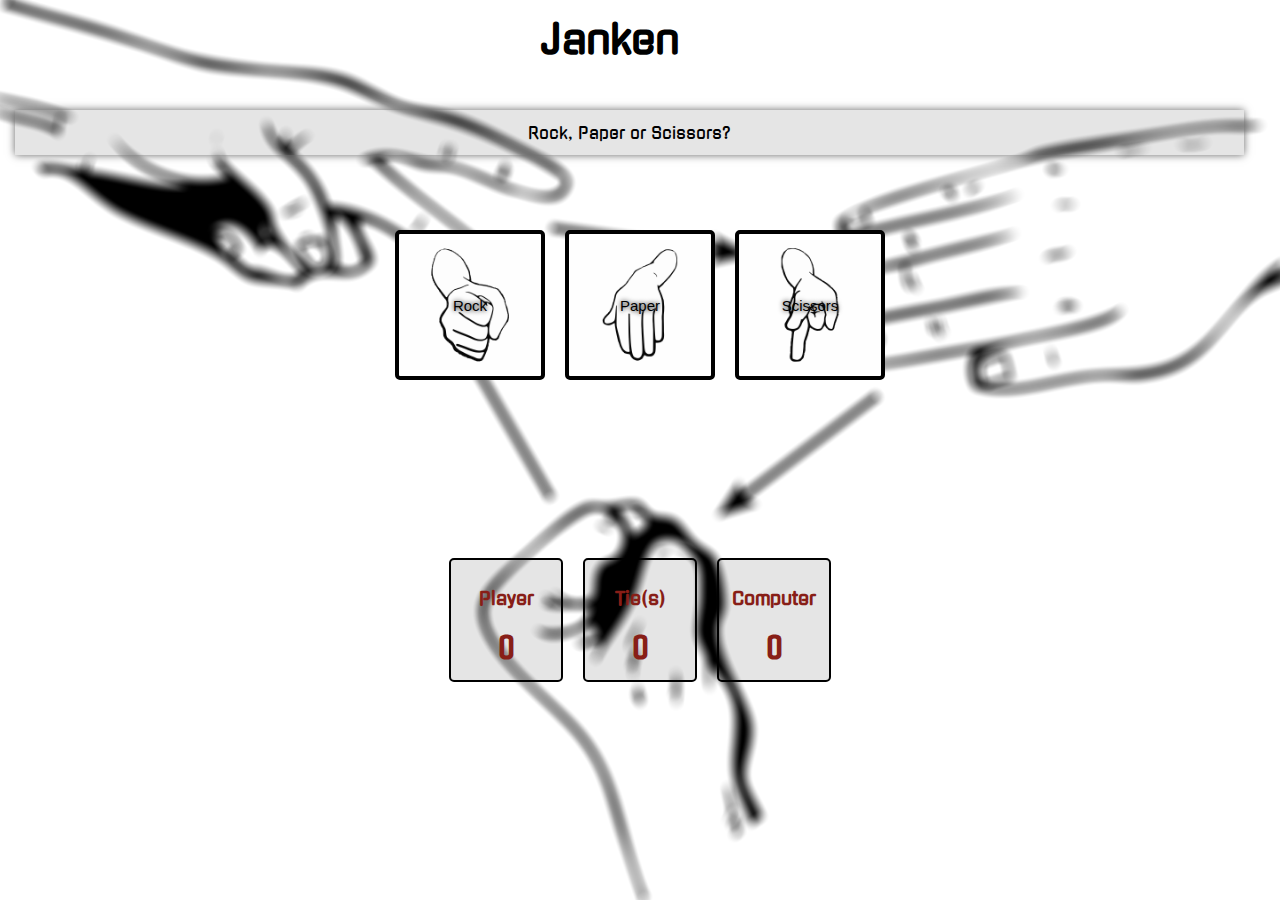
<file: ui_version/index.html>
<!DOCTYPE html>
<html lang="en">
  <head>
    <title>Janken P</title>
    <link rel="stylesheet" href="style.css">
    <link href="https://fonts.googleapis.com/css?family=Gugi" rel="stylesheet">
  </head>

  <body>
    <div class="background-image">
    <div class="content">
      <div class="title">
        <h1 class="header">Janken</h1>
      </div>

      <div class="body">
        <div class="miniTitle">
          <p id="description"> Rock, Paper or Scissors? </p>
        </div>

        <div class="btn">
          <button id="rock">Rock</button>
          <button id="paper">Paper</button>
          <button id="scissors">Scissors</button>
        </div>

        <div id="scores">
          <div class="player">
            <h3>Player</h3>
            <!-- <span id="p1">0</span> -->
            <h1 id="p1">0<h1>
          </div>

          <div class="tie">
          <h3>Tie(s)</h3>
          <h1 id="tie1">0<h1>
          </div>

          <div class="computer">
            <h3>Computer</h3>
            <h1 id="comp">0<h1>
          </div>
        </div>
      </div>
    </div>
    </div>


  <script src="script.js"></script>
  </body>
</html>
</file>
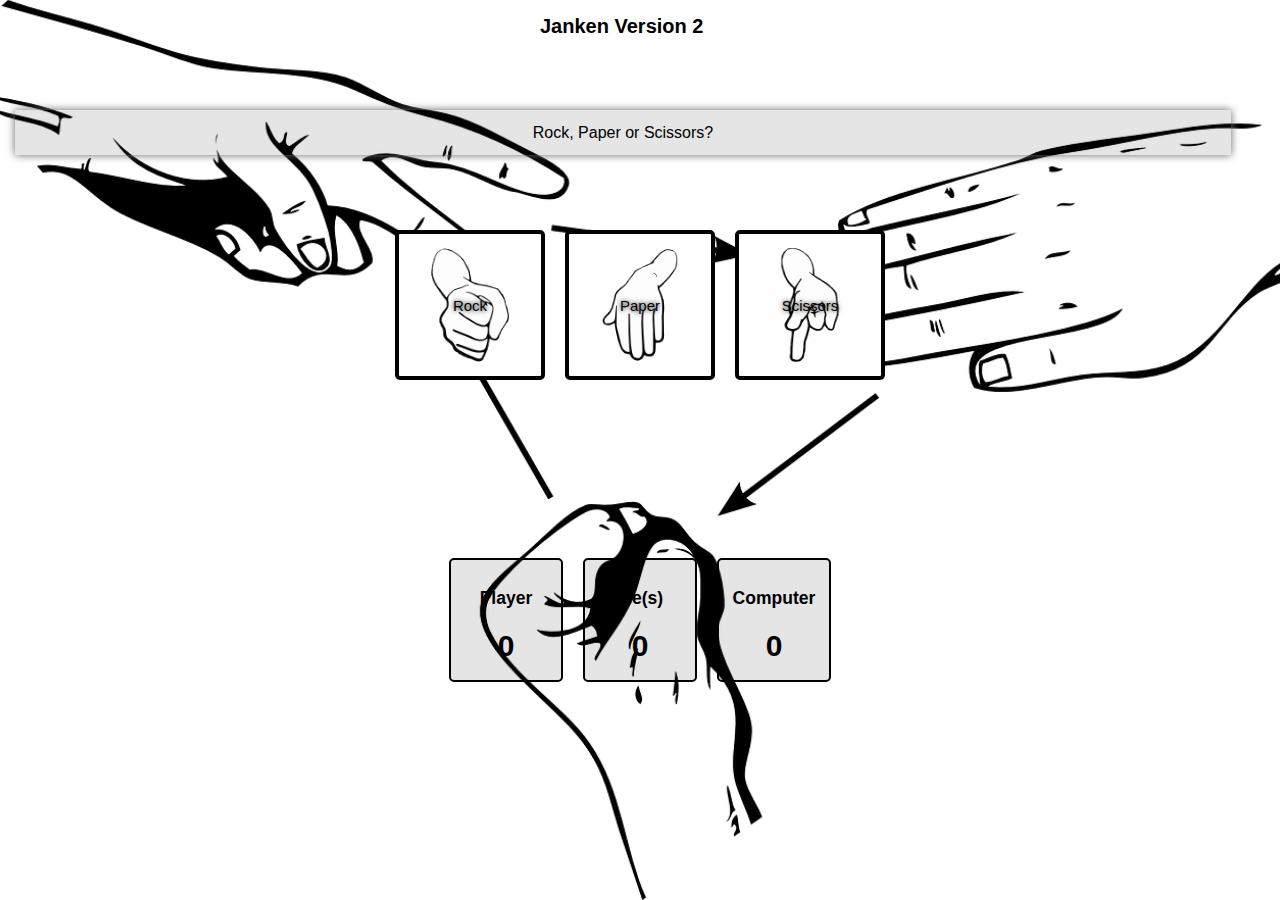
<file: ver 2/index.html>
<!DOCTYPE html>
<html lang="en">
  <head>
    <title>Janken P</title>
    <link rel="stylesheet" href="style.css">
  </head>

  <body>
    <div class="title">
      <h1 class="header">Janken Version 2</h1>
    </div>

    <div class="body">
      <div class="miniTitle">
        <p> Rock, Paper or Scissors? </p>
      </div>

      <div class="btn">
        <button id="rock">Rock</button>
        <button id="paper">Paper</button>
        <button id="scissors">Scissors</button>
      </div>

      <div id="scores">
        <div class="player">
          <h3>Player</h3>
          <!-- <span id="p1">0</span> -->
          <h1 id="p1">0<h1>
        </div>

        <div class="tie">
        <h3>Tie(s)</h3>
        <h1 id="tie1">0<h1>
        </div>

        <div class="computer">
          <h3>Computer</h3>
          <h1 id="comp">0<h1>
        </div>
      </div>
    </div>





  <script src="script.js"></script>
  </body>
</html>
</file>
<file: ui_version/style.css>
html {
  font-size: 10px;
  background: url("images/rpsB.png") no-repeat center center fixed;
  background-size: cover;

  }

  /*.background-image {
  content: "";
  position: fixed;
  left: 0;
  right: 0;
  z-index -1;

  display: block;
  background-image: url("images/rps.png");
  width: 1200px;
  height: 800px;
  filter: blur(5px);

}

.content {
  position: fixed;
  left: 0;
  right: 0;
  z-index: 99;
  margin-left: 20px;
  margin-right: 20px;
} */

body,html {
  margin: 0;
  padding: 0;
  font-family: 'Gugi',cursive;
  /* backdrop-filter: blur(5px;); */
}

.header {
  width: 200px;
  height: 80px;
  margin: 15px auto;
  font-size: 40px;
}

.miniTitle {
  display: flex;
  width: 96%;
  height: 45px;
  background: #fff;
  box-shadow:0 0 8px #666;
  -moz-box-shadow: 0 0 8px #666;
  -webkit-box-shadow: 0 0 8px #666;
  margin: 15px;
  /* float: right; */
  font-size: 16px;
  background: rgba(0,0,0,0.1);
}

.miniTitle p {
  display: flex;
  flex: 1;
  align-items: center;
  justify-content: center;
}

#scores {
  display: flex;
  flex: 1;
  min-height: 40vh;
  align-items: center;
  justify-content: center;
  color: #881e17;
}

.btn {
  display: flex;
  flex: 1;
  min-height: 30vh;
  align-items: center;
  justify-content: center;
}

.player, .tie, .computer {
  border: .2rem solid black;
  border-radius: .5rem;
  margin: 1rem;
  padding: 1rem .5rem;
  width: 100px;
  height: 100px;
  text-align: center;
  /* color: white */
  background: rgba(0,0,0,0.1);
  font-size: 15px;

}

#rock {
  border: .4rem solid black;
  border-radius: .5rem;
  margin: 1rem;
  font-size: 1.5rem;
  padding: 1rem .5rem;
  transition: all .07s ease;
  width: 150px;
  height: 150px;
  text-align: center;
  /* color: white; */
  /* background: rgba(0,0,0,0.4); */
  background: url("images/rock.png") no-repeat center;
  background-size: 100%;
  text-shadow: 0 0 .5rem black;
}

#paper {
  border: .4rem solid black;
  border-radius: .5rem;
  margin: 1rem;
  font-size: 1.5rem;
  padding: 1rem .5rem;
  transition: all .07s ease;
  width: 150px;
  height: 150px;
  text-align: center;
  /* color: white; */
  /* background: rgba(0,0,0,0.4); */
  background: url("images/paper.png") no-repeat center;
  background-size: 100%;
  text-shadow: 0 0 .5rem black;
}

#scissors {
  border: .4rem solid black;
  border-radius: .5rem;
  margin: 1rem;
  font-size: 1.5rem;
  padding: 1rem .5rem;
  transition: all .07s ease;
  width: 150px;
  height: 150px;
  text-align: center;
  /* color: white; */
  /* background: rgba(0,0,0,0.4); */
  background: url("images/scissors.png") no-repeat center;
  background-size: 100%;
  text-shadow: 0 0 .5rem black;
}

.played {
  transform: scale(1.1);
  border-color: #fc600;
  box-shadow: 0 0 1rem #ffc600;
}
</file>
<file: ver 2/style.css>
html {
  font-size: 10px;
  background: url("rps.png") no-repeat center center fixed;
  background-size: cover;
}

body,html {
  margin: 0;
  padding: 0;
  font-family: sans-serif;
}

.header {
  width: 200px;
  height: 80px;
  margin: 15px auto;
}

.miniTitle {
  display: flex;
  width: 95%;
  height: 45px;
  background: #fff;
  box-shadow:0 0 8px #666;
  -moz-box-shadow: 0 0 8px #666;
  -webkit-box-shadow: 0 0 8px #666;
  margin: 15px;
  /* float: right; */
  font-size: 16px;
  background: rgba(0,0,0,0.1);
}

.miniTitle p {
  display: flex;
  flex: 1;
  align-items: center;
  justify-content: center;
}

#scores {
  display: flex;
  flex: 1;
  min-height: 40vh;
  align-items: center;
  justify-content: center;
}

.btn {
  display: flex;
  flex: 1;
  min-height: 30vh;
  align-items: center;
  justify-content: center;
}

.player, .tie, .computer {
  border: .2rem solid black;
  border-radius: .5rem;
  margin: 1rem;
  padding: 1rem .5rem;
  width: 100px;
  height: 100px;
  text-align: center;
  /* color: white */
  background: rgba(0,0,0,0.1);
  font-size: 15px;

}

#rock {
  border: .4rem solid black;
  border-radius: .5rem;
  margin: 1rem;
  font-size: 1.5rem;
  padding: 1rem .5rem;
  transition: all .07s ease;
  width: 150px;
  height: 150px;
  text-align: center;
  /* color: white; */
  /* background: rgba(0,0,0,0.4); */
  background: url(rock.png) no-repeat center;
  background-size: 100%;
  text-shadow: 0 0 .5rem black;
}

#paper {
  border: .4rem solid black;
  border-radius: .5rem;
  margin: 1rem;
  font-size: 1.5rem;
  padding: 1rem .5rem;
  transition: all .07s ease;
  width: 150px;
  height: 150px;
  text-align: center;
  /* color: white; */
  /* background: rgba(0,0,0,0.4); */
  background: url(paper.png) no-repeat center;
  background-size: 100%;
  text-shadow: 0 0 .5rem black;
}

#scissors {
  border: .4rem solid black;
  border-radius: .5rem;
  margin: 1rem;
  font-size: 1.5rem;
  padding: 1rem .5rem;
  transition: all .07s ease;
  width: 150px;
  height: 150px;
  text-align: center;
  /* color: white; */
  /* background: rgba(0,0,0,0.4); */
  background: url(scissors.png) no-repeat center;
  background-size: 100%;
  text-shadow: 0 0 .5rem black;
}
</file>
